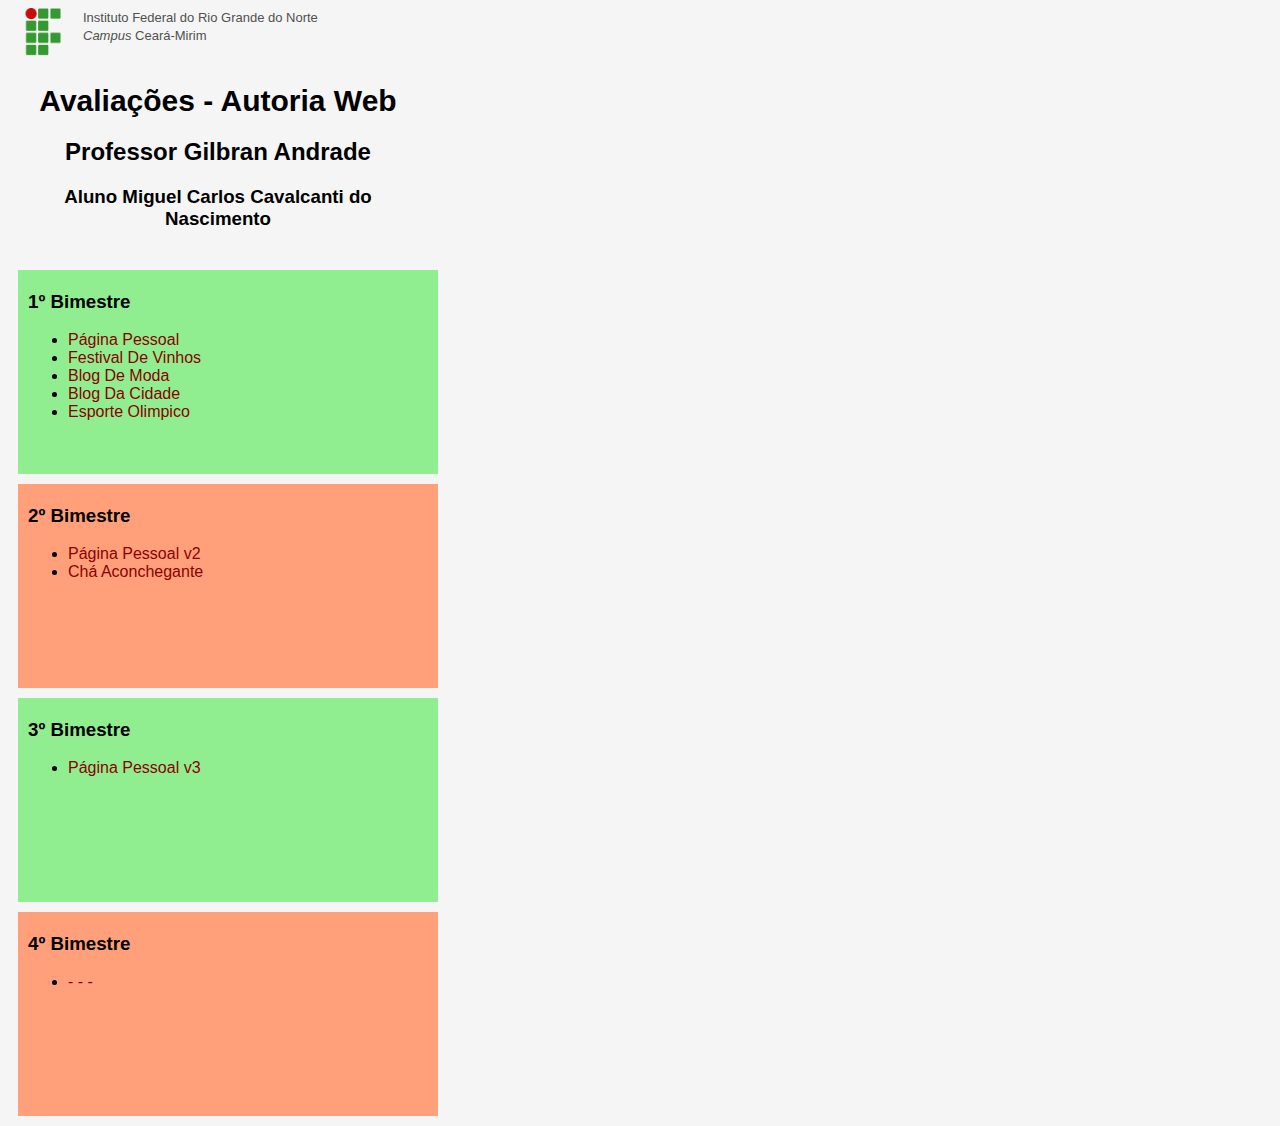
<file: index.html>
<!DOCTYPE html>
<html>
<head>
    <title>Avaliação</title>
    <link rel='stylesheet' href='style.css'>
</head>
<body>
    <div class="topo">
        <img class="logo" src="if_small.png">
        <span class="ifrn">Instituto Federal do Rio Grande do Norte</span><br>
        <span class="ifrn"><em>Campus</em> Ceará-Mirim</span>
    </div>
    <div class="titulo">
        <h1>Avaliações - Autoria Web</h1>
        <h2>Professor Gilbran Andrade</h2>
        <h3>Aluno Miguel Carlos Cavalcanti do Nascimento </h4>
    </div>
    <div class="bimestre bimImpar">
        <h3>1º Bimestre</h3>
        <ul>
            <li><a href="https://MCarlos9.github.io/aweb/bimestre1/paginaPessoal/index.html">Página Pessoal</a></li>
            <li><a href="https://MCarlos9.github.io/aweb/bimestre1/festivalDeVinho/index.html">Festival De Vinhos</a></li>
            <li><a href="https://MCarlos9.github.io/aweb/bimestre1/blogDeModa/index.html">Blog De Moda</a></li>
            <li><a href="https://MCarlos9.github.io/aweb/bimestre1/blogDaCidade/index.html">Blog Da Cidade</a></li>
            <li><a href="https://MCarlos9.github.io/aweb/bimestre1/esporteOlimpico/index.html">Esporte Olimpico</a></li>
        </ul>
    </div>
    <div class="bimestre bimPar">
        <h3>2º Bimestre</h3>
        <ul>
            <li><a href="https://MCarlos9.github.io/aweb/bimestre2/paginaPessoal/index.html">Página Pessoal v2</a></li>
            <li><a href="https://MCarlos9.github.io/aweb/bimestre2/chaAconchegante/index.html">Chá Aconchegante</a></li>
        </ul>
    </div>
    <div class="bimestre bimImpar">
        <h3>3º Bimestre</h3>
        <ul>
            <li><a href="https://MCarlos9.github.io/aweb/bimestre3/paginaPessoal/index.html">Página Pessoal v3</a></li>
        </ul>
    </div>
    <div class="bimestre bimPar">
        <h3>4º Bimestre</h3>
        <ul>
            <li><a href="#">- - -</a></li>
        </ul>
    </div>
</body>
</html>
</file>
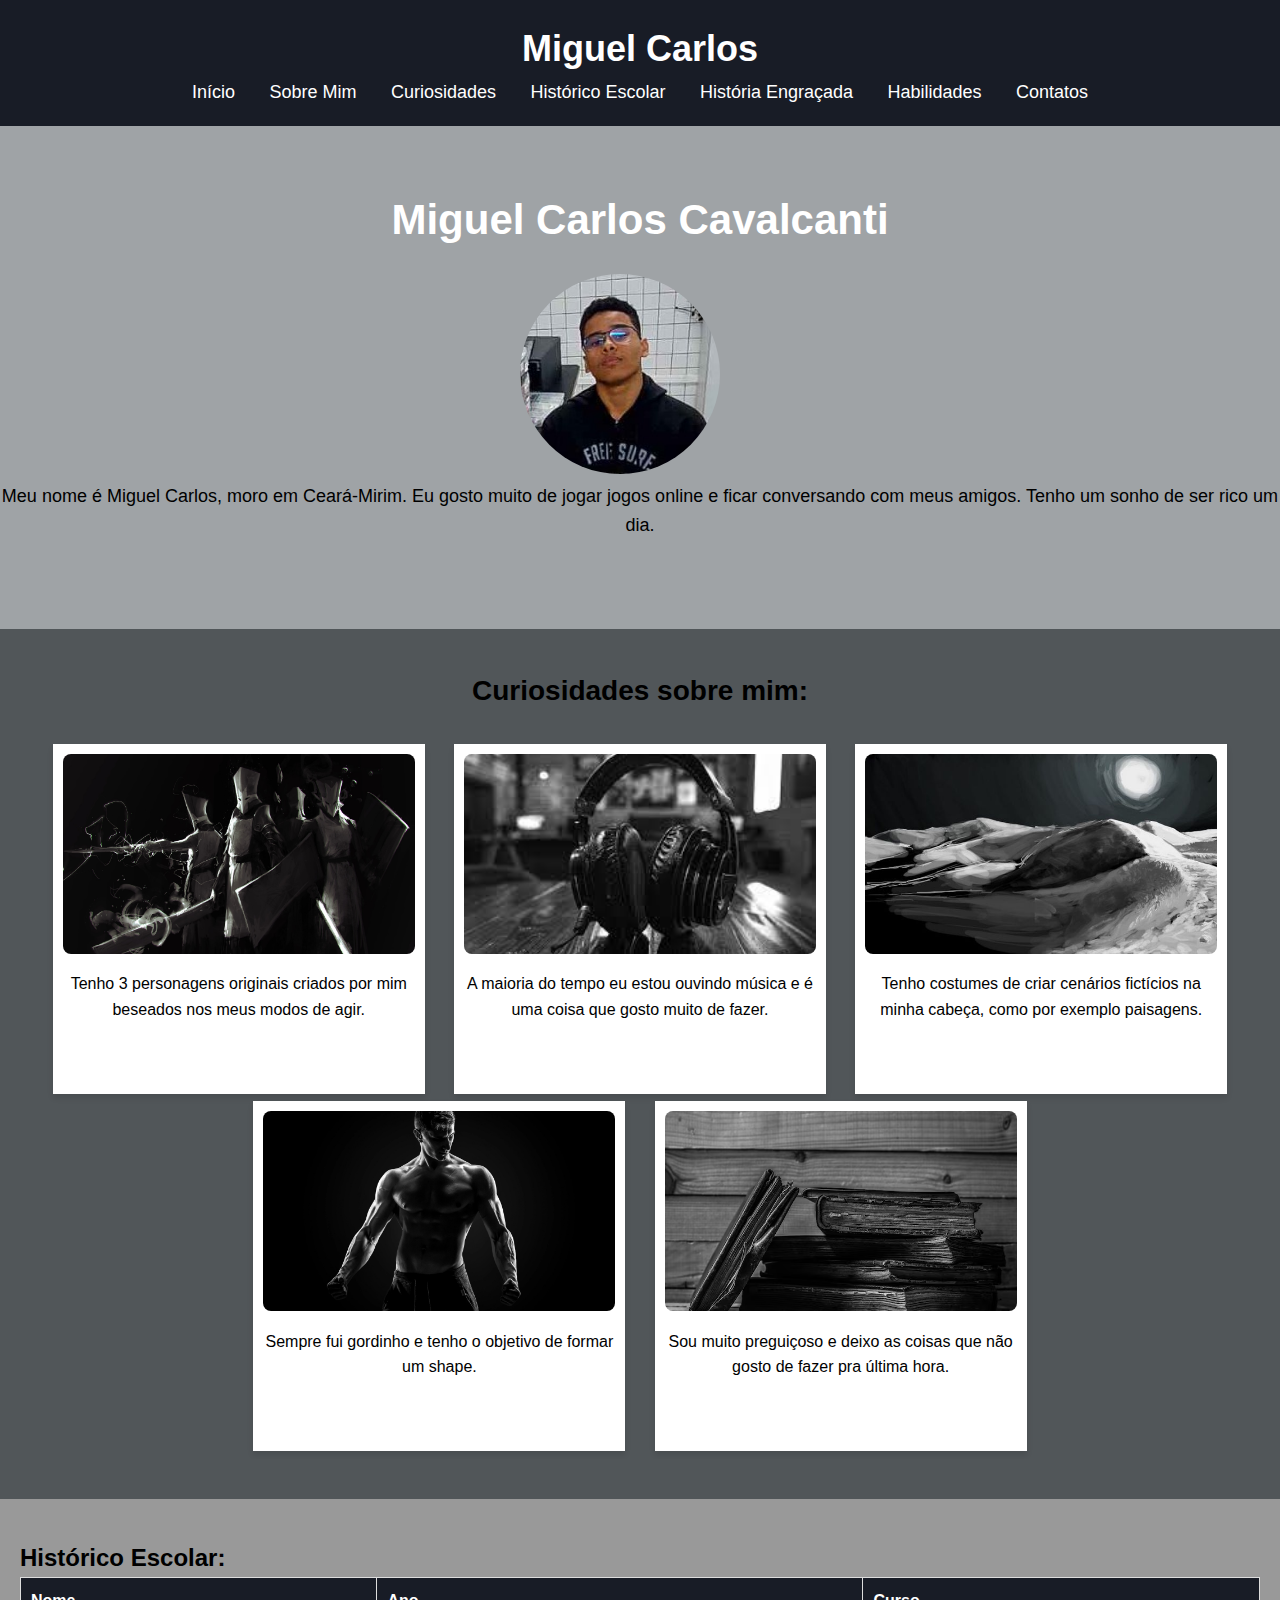
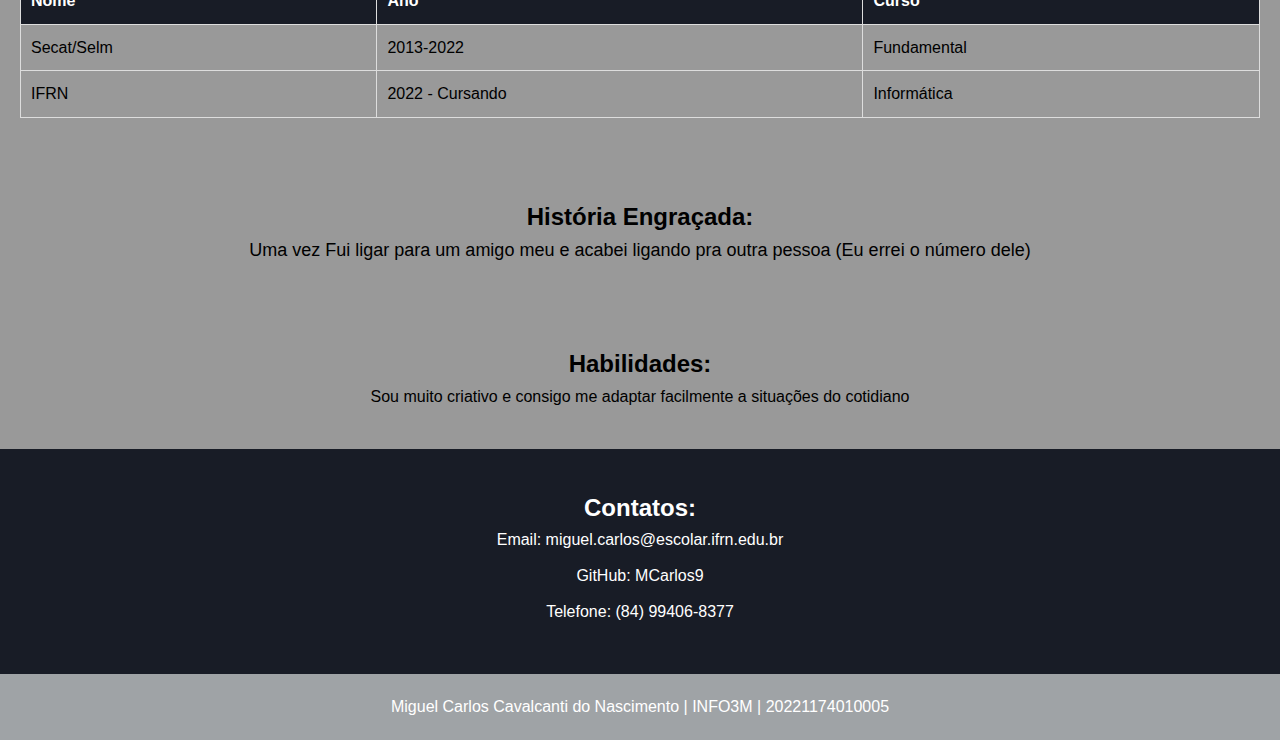
<file: bimestre2/paginaPessoal/index.html>
<!DOCTYPE html>
<html lang="pt-BR">
<head>
    <meta charset="UTF-8">
    <title>Miguel Carlos Cavalcanti do Nascimento - Versão 2</title>
    <link rel="stylesheet" href="style.css">
</head>
<body>

    <!-- Header -->
    <header>
        <div class="header-content">
            <h1>Miguel Carlos</h1>
            <nav>
                <ul>
                    <li><a href="#hero">Início</a></li>
                    <li><a href="#about">Sobre Mim</a></li>
                    <li><a href="#curiosities">Curiosidades</a></li>
                    <li><a href="#education">Histórico Escolar</a></li>
                    <li><a href="#funny-case">História Engraçada</a></li>
                    <li><a href="#skills">Habilidades</a></li>
                    <li><a href="#contacts">Contatos</a></li>
                </ul>
            </nav>
        </div>
    </header>

    <!-- Seção Hero -->
    <section id="hero" class="hero-section">
        <div class="hero-content">
            <h2>Miguel Carlos Cavalcanti</h2>
            <img src="miguel.jpg" alt="Miguel Carlos" class="hero-image">
            <section2 id="about">
                <p class="desc">Meu nome é Miguel Carlos, moro em Ceará-Mirim. Eu gosto muito de jogar jogos online e ficar conversando com meus amigos. Tenho um sonho de ser rico um dia.</p>
            </section>
        </div>
    </section>


    <!-- Curiosidades -->
    <section id="curiosities">
        <h2>Curiosidades sobre mim:</h2>
        <div class="cards-container">
            <div class="card">
                <img src="Personagem.jpg" alt="Personagem 1">
                <p>Tenho 3 personagens originais criados por mim beseados nos meus modos de agir.</p>
            </div>
            <div class="card">
                <img src="musica.jpg" alt="Música">
                <p>A maioria do tempo eu estou ouvindo música e é uma coisa que gosto muito de fazer.</p>
            </div>
            <div class="card">
                <img src="cenario.jpg" alt="Cenários Fictícios">
                <p>Tenho costumes de criar cenários fictícios na minha cabeça, como por exemplo paisagens.</p>
            </div>
            <div class="card">
                <img src="visual.webp" alt="Visual">
                <p>Sempre fui gordinho e tenho o objetivo de formar um shape.</p>
            </div>
            <div class="card">
                <img src="preguiça.avif" alt="Preguiça">
                <p>Sou muito preguiçoso e deixo as coisas que não gosto de fazer pra última hora.</p>
            </div>
        </div>
    </section>

    <!-- Histórico Escolar -->
    <section id="education">
        <h2>Histórico Escolar:</h2>
        <table>
            <tr>
                <th>Nome</th>
                <th>Ano</th>
                <th>Curso</th>
            </tr>
            <tr>
                <td>Secat/Selm</td>
                <td>2013-2022</td>
                <td>Fundamental</td>
            </tr>
            <tr>
                <td>IFRN</td>
                <td>2022 - Cursando</td>
                <td>Informática</td>
            </tr>
        </table>
    </section>

    <!-- História Engraçada -->
    <section id="funny-case">
        <h2>História Engraçada:</h2>
        <p>Uma vez Fui ligar para um amigo meu e acabei ligando pra outra pessoa (Eu errei o número dele)</p>
    </section>

    <!-- Habilidades -->
    <section id="skills">
        <h2>Habilidades:</h2>
        <p>Sou muito criativo e consigo me adaptar facilmente a situações do cotidiano</p>
    </section>

    <!-- Contatos -->
    <section id="contacts">
        <h2>Contatos:</h2>
        <ul>
            <li>Email: miguel.carlos@escolar.ifrn.edu.br</li>
            <li>GitHub: <a href="https://github.com/MCarlos9">MCarlos9</a></li>
            <li>Telefone: (84) 99406-8377</li>
        </ul>
    </section>

    <!-- Footer -->
    <footer>
        <p>Miguel Carlos Cavalcanti do Nascimento | INFO3M | 20221174010005</p>
    </footer>

</body>
</html>
</file>
<file: style.css>
body {
    background-color: whitesmoke;
    font-family:'Lucida Sans', 'Lucida Sans Regular', 'Lucida Grande', 'Lucida Sans Unicode', Geneva, Verdana, sans-serif;
}

.bimestre {
    width: 400px;
    height: 200px;
    margin: 10px;
    padding: 2px 10px;
}

.bimImpar {
    background-color: lightgreen;
}

.bimPar {
    background-color: lightsalmon;
}

.logo {
    width: 40px;
    float: left;
    padding-right: 20px;
    margin-left: 15px;
}

a:link,
a:visited {
    color: darkred;
    text-decoration: none;
}
a:hover {
    color: red;
    text-decoration: underline;
}

.ifrn {
    color: rgb(80, 80, 80);
    font-size: small;
}

.titulo {
    width: 400px;
    margin: 40px 0;
    padding: 0px 10px;
    text-align: center;
}

h1 {
    font-size: 30px;
}

.topo {
    width: 400px;
}
</file>
<file: bimestre2/paginaPessoal/style.css>
/* Cores e Paleta */
:root {
    --primary-color: #181C26; /* Cor primária - preto acinzentado */
    --secondary-color: #9FA3A6; /* Cor secundária - preto */
    --highlight-color: #515659; /* Cor de destaque - Cinza claro */
    --background-color: #999999; /* Cor de fundo - cinza suave */
    --text-color: #000000; /* Cor do texto - Preto suave */
}

/* Resetando Margens e Padding */
* {
    margin: 0;
    padding: 0;
    box-sizing: border-box;
}

/* Corpo da Página */
body {
    font-family: 'Arial', sans-serif;
    background-color: var(--background-color);
    color: var(--text-color);
    line-height: 1.6;
}

/* Header */
header {
    background-color: var(--primary-color);
    padding: 20px;
    text-align: center;
}

header h1 {
    color: #fff;
    font-size: 36px;
}

header nav ul {
    list-style: none;
    padding: 0;
}

header nav ul li {
    display: inline;
    margin: 0 15px;
}

header nav ul li a {
    color: #fff;
    text-decoration: none;
    font-size: 18px;
}

/* Seção Hero */
.hero-section {
    background-color: var(--secondary-color);
    text-align: center;
    padding: 60px 0;
}

.hero-content h2 {
    color: #fff;
    font-size: 42px;
    margin-bottom: 20px;
}

.hero-image {
    width: 200px;
    height: 200px;
    border-radius: 50%;
}

/* Seção Sobre Mim */
#about {
    padding: 40px;
    text-align: center;
    font-size: 18px;
    max-width: 800px;
    margin: 0 auto;
}

/* Seção Curiosidades */
#curiosities {
    background-color: var(--highlight-color);
    padding: 40px 20px;
}

#curiosities h2 {
    text-align: center;
    font-size: 28px;
    margin-bottom: 30px;
}

.cards-container {
    width: 100%;
    overflow: hidden; /* Para limpar floats */
    text-align: center; /* Alinha os cards no centro */
    display: block; /* Garante que o contêiner ocupe toda a largura disponível */
}

/* Card */
.card {
    width: 30%; /* Cada card ocupa 30% da largura da linha */
    margin: 0 1%; /* Espaçamento entre os cards horizontalmente */
    background-color: #fff;
    padding: 10px;
    box-shadow: 0 4px 6px rgba(0, 0, 0, 0.1);
    text-align: center;
    display: inline-block; /* Coloca os cards em linha como inline, mas com controle de bloco */
    box-sizing: border-box; /* Garante que o padding não afete o tamanho total do card */
    height: 350px; /* Altura fixa para os cards */
    overflow: hidden; /* Garante que o conteúdo não saia dos limites do card */
}

/* Imagem do Card */
.card img {
    width: 100%; /* A imagem ocupa toda a largura do card */
    height: 200px; /* Altura fixa para as imagens */
    object-fit: cover; /* A imagem preenche o espaço sem distorcer, cortando se necessário */
    border-radius: 8px; /* Bordas arredondadas */
}

/* Texto do Card */
.card p {
    font-size: 16px;
    margin-top: 10px; /* Espaçamento entre a imagem e o texto */
}

/* Limpeza do Float */
.cards-container::after {
    content: "";
    display: block;
    clear: both;
}

/* Seção Histórico Escolar */
#education {
    padding: 40px 20px;
}

table {
    width: 100%;
    border-collapse: collapse;
}

table th, table td {
    padding: 10px;
    border: 1px solid #ddd;
    text-align: left;
}

table th {
    background-color: var(--primary-color);
    color: #fff;
}

/* Seção História Engraçada */
#funny-case {
    padding: 40px 20px;
    text-align: center;
}

#funny-case p {
    font-size: 18px;
}

/* Seção Habilidades */
#skills {
    padding: 40px 20px;
    text-align: center;
}

/* Contatos */
#contacts {
    background-color: var(--primary-color);
    color: #fff;
    padding: 40px 20px;
    text-align: center;
}

#contacts ul {
    list-style: none;
    padding: 0;
}

#contacts ul li {
    margin-bottom: 10px;
}

#contacts ul li a {
    color: #fff;
    text-decoration: none;
}

/* Footer */
footer {
    background-color: var(--secondary-color);
    text-align: center;
    padding: 20px;
    color: #fff;
}
</file>
